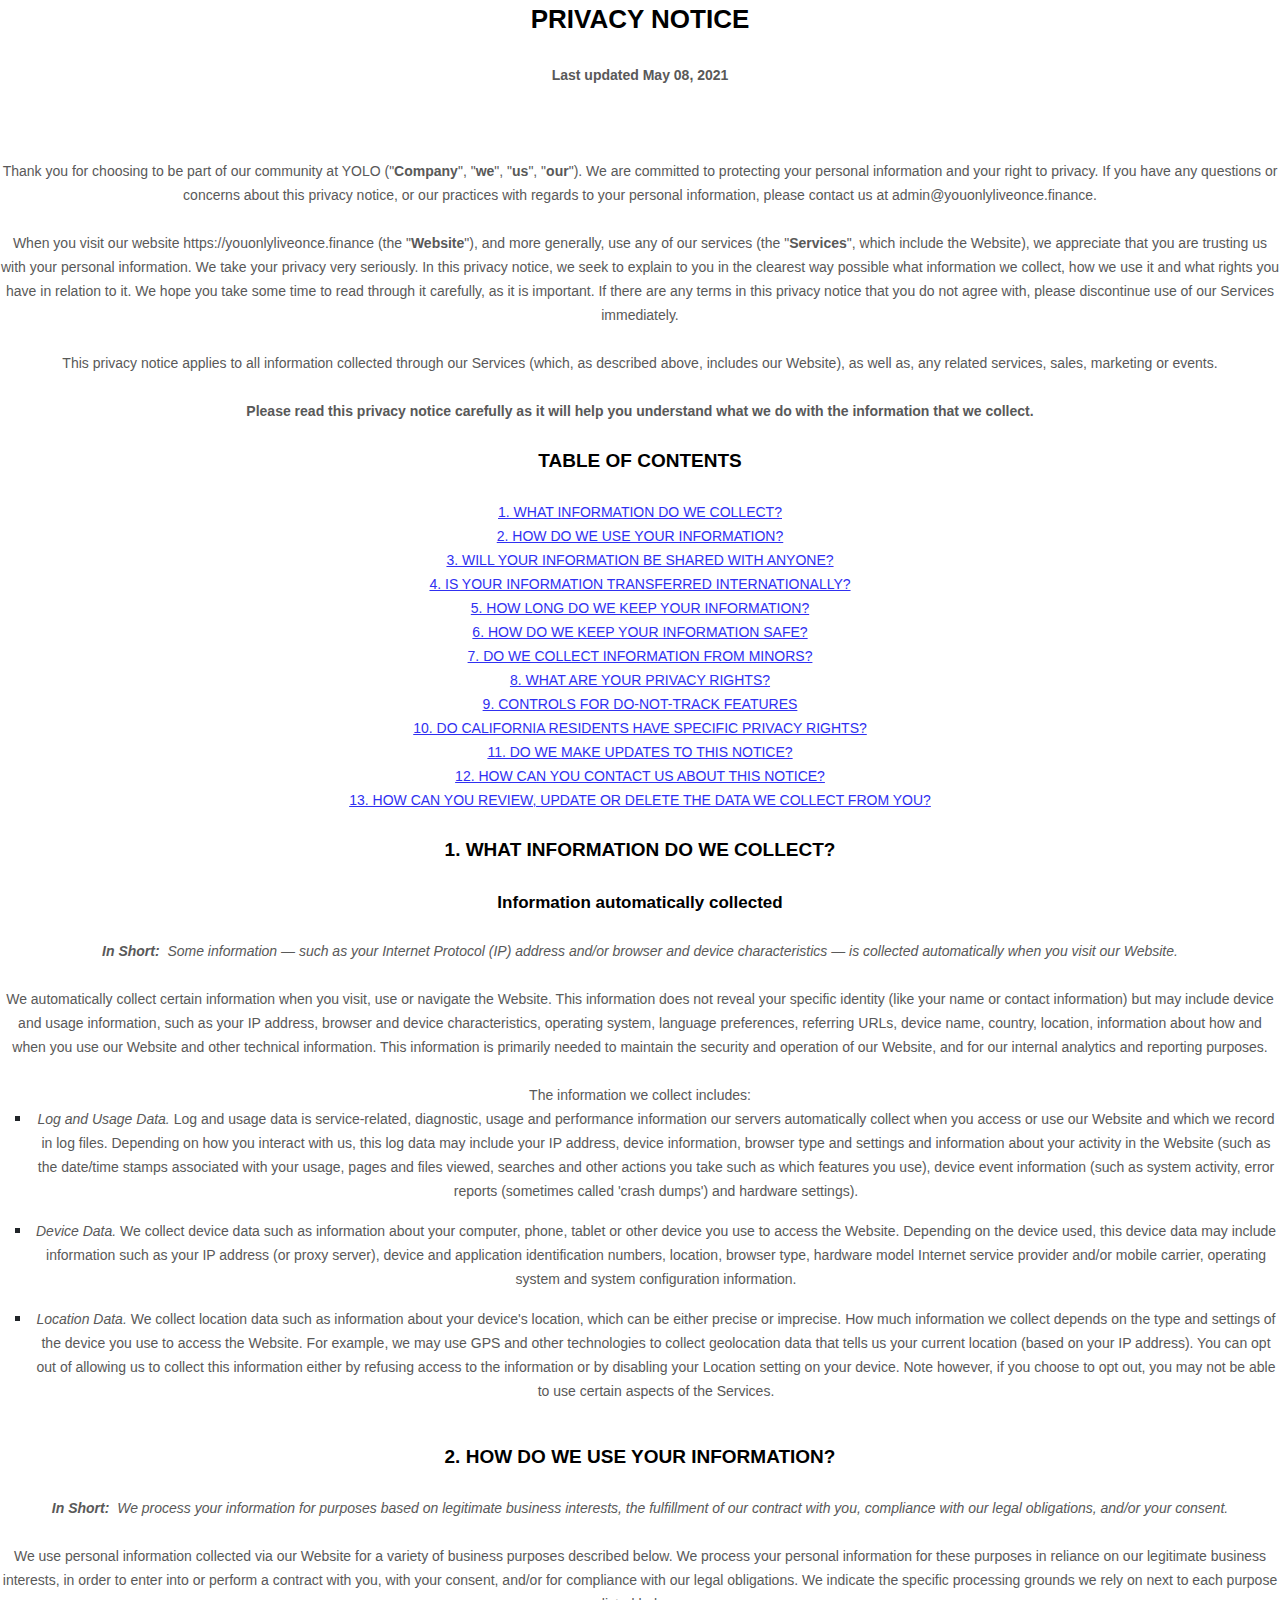
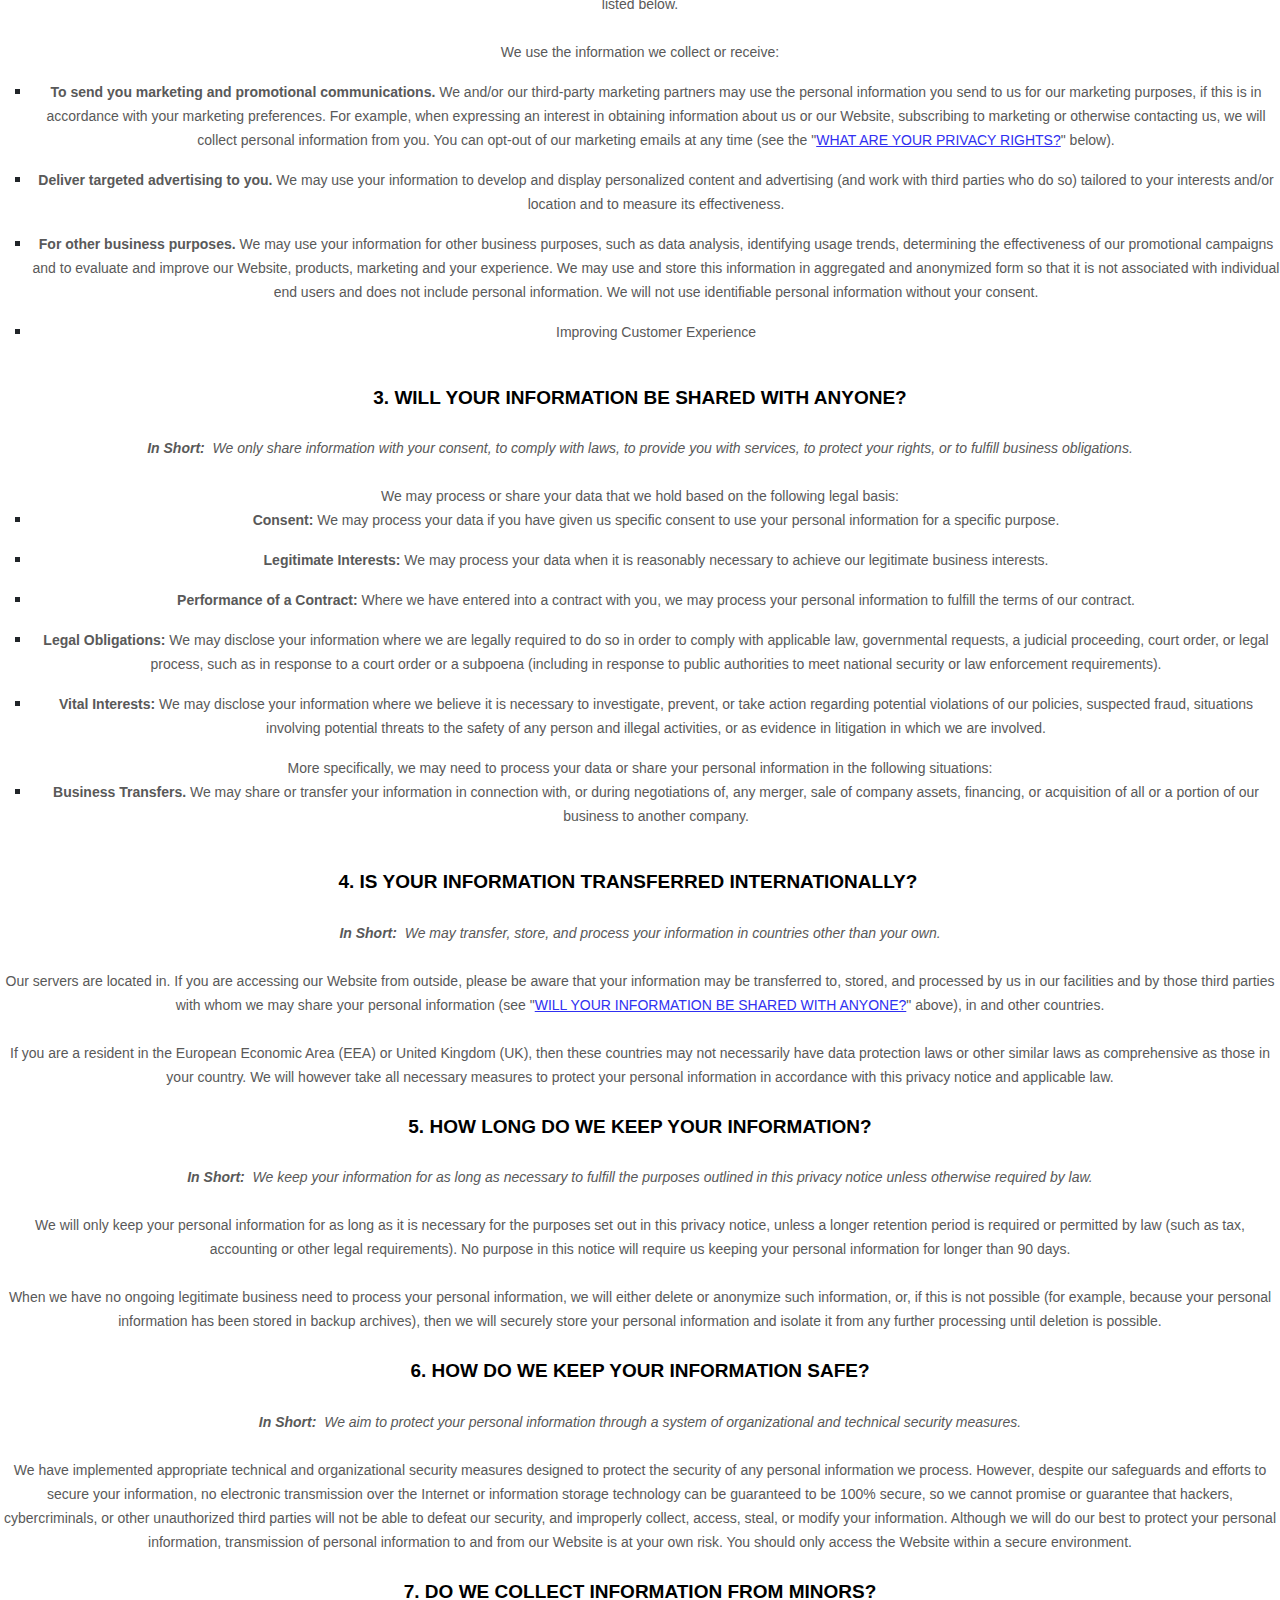
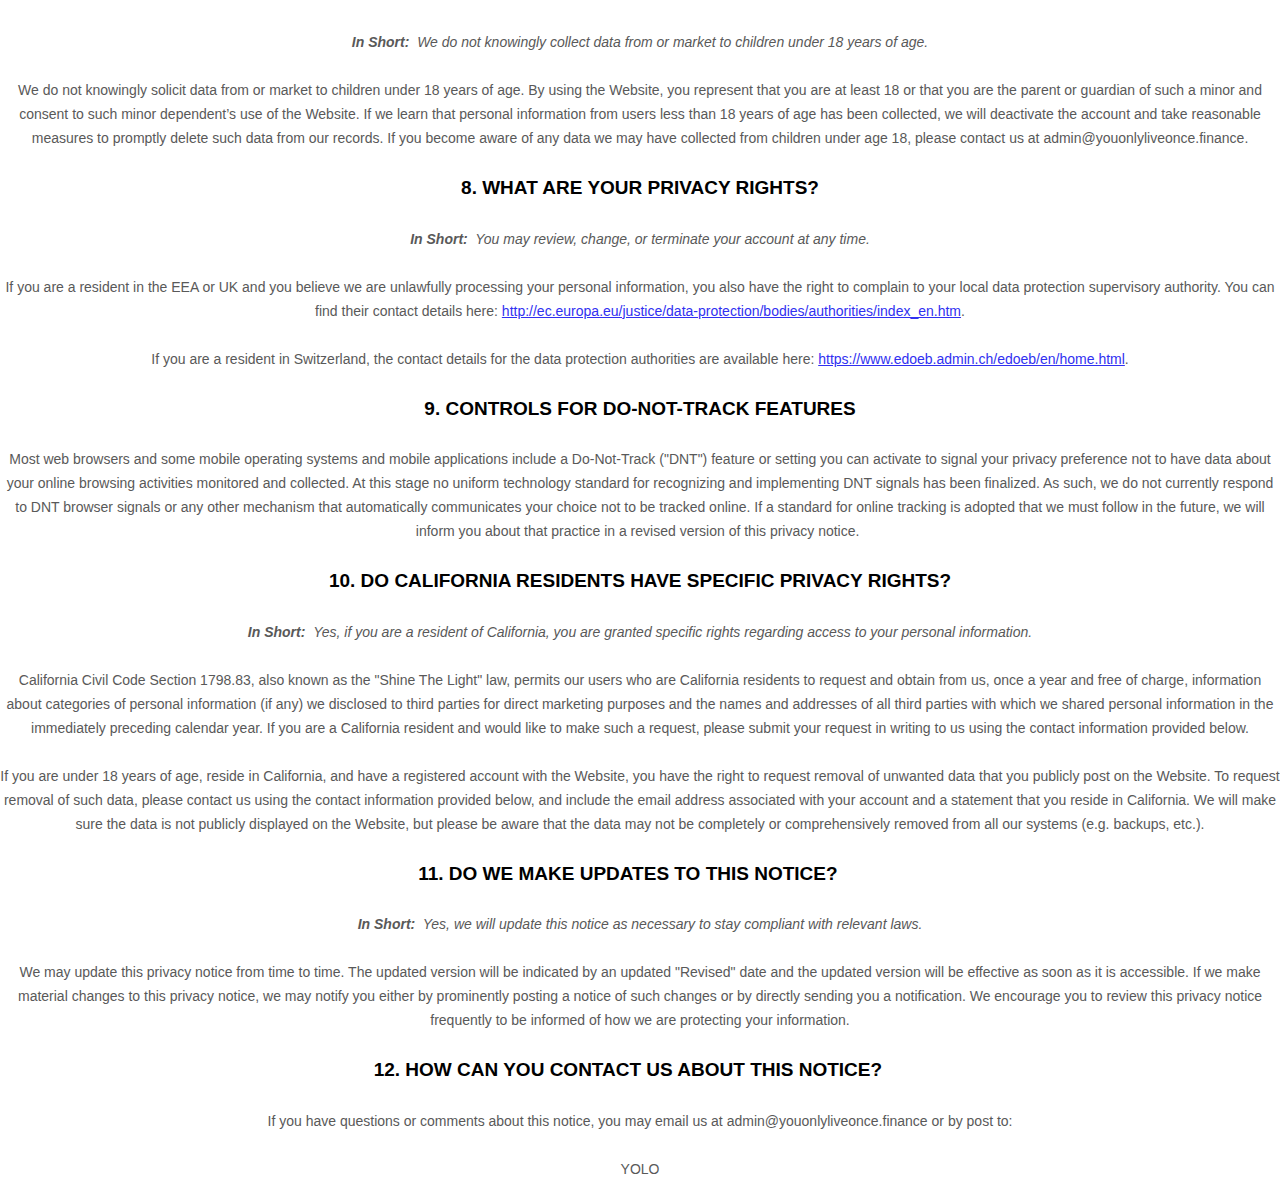
<file: YOLO_V2/privacy.html>
<!DOCTYPE html><html lang="en"><head><meta charset="utf-8"><meta name="viewport" content="width=device-width, initial-scale=1.0, shrink-to-fit=no"><title>You Only Live Once - YOLO Finance</title><meta name="binance:meta" content="&quot;I hereby confirm that the details submitted are valid and complete and I represent this project.&quot; - BSC Requirement for ricktoshi@protonmail.com"><meta name="twitter:description" content="Rug-pull checking community, very nice people and diamond hands on the Binance Smart Chain. Feel free to join us today!"><meta name="twitter:image" content="https://youonlyliveonce.finance/assets/img/yolo-logo.png"><meta name="description" content="Rug-checking, auditing and a community based groupchat for the Binance Smart Chain. Tokenized through the YOLO token, the website can officially be found here."><meta name="twitter:title" content="YOLO Website"><link rel="icon" type="image/png" sizes="256x256" href="assets/img/yolo-logo.png"><link rel="icon" type="image/png" sizes="256x256" href="assets/img/yolo-logo.png"><link rel="icon" type="image/png" sizes="256x256" href="assets/img/yolo-logo.png"><link rel="icon" type="image/png" sizes="256x256" href="assets/img/yolo-logo.png"><link rel="icon" type="image/png" sizes="256x256" href="assets/img/yolo-logo.png"><link rel="stylesheet" href="https://cdnjs.cloudflare.com/ajax/libs/twitter-bootstrap/5.0.0-beta3/css/bootstrap.min.css"><link rel="stylesheet" href="assets/css/styles.min.css"><link rel="stylesheet" href="https://cdnjs.cloudflare.com/ajax/libs/animate.css/3.5.2/animate.min.css"><!-- Global site tag (gtag.js) - Google Analytics -->
<script async src="https://www.googletagmanager.com/gtag/js?id=G-F0K8BSC1KL"></script>
<script>
  window.dataLayer = window.dataLayer || [];
  function gtag(){dataLayer.push(arguments);}
  gtag('js', new Date());

  gtag('config', 'G-F0K8BSC1KL');
</script>
</head><body><div style="display: flex;justify-content: center;text-align: center;"><style>
  [data-custom-class='body'], [data-custom-class='body'] * {
          background: transparent !important;
        }
[data-custom-class='title'], [data-custom-class='title'] * {
          font-family: Arial !important;
font-size: 26px !important;
color: #000000 !important;
        }
[data-custom-class='subtitle'], [data-custom-class='subtitle'] * {
          font-family: Arial !important;
color: #595959 !important;
font-size: 14px !important;
        }
[data-custom-class='heading_1'], [data-custom-class='heading_1'] * {
          font-family: Arial !important;
font-size: 19px !important;
color: #000000 !important;
        }
[data-custom-class='heading_2'], [data-custom-class='heading_2'] * {
          font-family: Arial !important;
font-size: 17px !important;
color: #000000 !important;
        }
[data-custom-class='body_text'], [data-custom-class='body_text'] * {
          color: #595959 !important;
font-size: 14px !important;
font-family: Arial !important;
        }
[data-custom-class='link'], [data-custom-class='link'] * {
          color: #3030F1 !important;
font-size: 14px !important;
font-family: Arial !important;
word-break: break-word !important;
        }
</style>

      <div data-custom-class="body">
      <div><strong><span style="font-size: 26px;"><span data-custom-class="title">PRIVACY NOTICE</span></span></strong></div><div><br></div><div><span style="color: rgb(127, 127, 127);"><strong><span style="font-size: 15px;"><span data-custom-class="subtitle">Last updated <bdt class="question">May 08, 2021</bdt></span></span></strong></span></div><div><br></div><div><br></div><div><br></div><div style="line-height: 1.5;"><span style="color: rgb(127, 127, 127);"><span style="color: rgb(89, 89, 89); font-size: 15px;"><span data-custom-class="body_text">Thank you for choosing to be part of our community at <bdt class="question">YOLO</bdt><span style="color: rgb(89, 89, 89);"><span data-custom-class="body_text"><bdt class="block-component"></bdt></span></span> ("<span style="color: rgb(89, 89, 89);"><span data-custom-class="body_text"><bdt class="block-component"></bdt></span></span><strong>Company</strong></span><span style="color: rgb(127, 127, 127);"><span style="color: rgb(89, 89, 89);"><span data-custom-class="body_text"><span style="color: rgb(89, 89, 89);"><span data-custom-class="body_text"><bdt class="statement-end-if-in-editor"><span data-custom-class="body_text"></span></bdt></span></span></span></span></span><span data-custom-class="body_text">", "<strong>we</strong>", "<strong>us</strong>", "<strong>our</strong>"). We are committed to protecting your personal information and your right to privacy. If you have any questions or concerns about this privacy notice, or our practices with regards to your personal information, please contact us at <bdt class="question">admin@youonlyliveonce.finance</bdt>.</span></span></span></div><div style="line-height: 1.5;"><span style="font-size: 15px;"><br></span></div><div style="line-height: 1.5;"><span style="font-size: 15px;"><span style="color: rgb(127, 127, 127);"><span data-custom-class="body_text">When you <span style="color: rgb(89, 89, 89);"><span data-custom-class="body_text"><bdt class="block-component"></bdt></span></span>visit our website <bdt class="question">https://youonlyliveonce.finance</bdt> (the "<strong>Website</strong>"), <span style="color: rgb(89, 89, 89);"><span data-custom-class="body_text"><bdt class="statement-end-if-in-editor"></bdt><bdt class="block-component"></bdt><bdt class="block-component"></bdt></span></span> and more generally, use any of our services (the "<strong>Services</strong>", which include the </span><span style="color: rgb(89, 89, 89);"><span data-custom-class="body_text"><span style="color: rgb(89, 89, 89);"><span data-custom-class="body_text"><bdt class="block-component"><span data-custom-class="body_text"></span></bdt>Website<span style="color: rgb(89, 89, 89);"><span data-custom-class="body_text"><bdt class="statement-end-if-in-editor"></bdt></span></span><bdt class="block-component"></bdt></span></span></span><span data-custom-class="body_text"><span style="color: rgb(89, 89, 89);"><span data-custom-class="body_text"><bdt class="block-component"></span></bdt></span></span></span></span><span data-custom-class="body_text">), we appreciate that you are trusting us with your personal information. We take your privacy very seriously. In this privacy notice, we seek to explain to you in the clearest way possible what information we collect, how we use it and what rights you have in relation to it. We hope you take some time to read through it carefully, as it is important. If there are any terms in this privacy notice that you do not agree with, please discontinue use of our Services immediately.</span></span></span></div><div style="line-height: 1.5;"><span style="font-size: 15px;"><br></span></div><div style="line-height: 1.5;"><span style="font-size: 15px;"><span style="color: rgb(127, 127, 127);"><span style="color: rgb(89, 89, 89);"><span data-custom-class="body_text">This privacy notice applies to all information collected through our Services (which, as described above, includes our </span><span style="color: rgb(89, 89, 89);"><span data-custom-class="body_text"><bdt class="block-component"><span data-custom-class="body_text"></span></bdt>Website<span style="color: rgb(89, 89, 89);"><span data-custom-class="body_text"><bdt class="statement-end-if-in-editor"></bdt></span></span><bdt class="block-component"><bdt class="block-component"></span></bdt></span></span></span></span><span data-custom-class="body_text">), as well as, any related services, sales, marketing or events.</span></span></span></span></div><div style="line-height: 1.5;"><span style="font-size: 15px;"><br></span></div><div style="line-height: 1.5;"><span style="font-size: 15px;"><span style="color: rgb(127, 127, 127);"><span style="color: rgb(89, 89, 89);"><span data-custom-class="body_text"><strong>Please read this privacy notice carefully as it will help you understand what we do with the information that we collect.</strong></span></span></span></span></div><div style="line-height: 1.5;"><span style="font-size: 15px;"><br></span></div><div style="line-height: 1.5;"><span style="font-size: 15px;"><span style="color: rgb(127, 127, 127);"><span style="color: rgb(0, 0, 0);"><strong><span data-custom-class="heading_1">TABLE OF CONTENTS</span></strong></span></span></span></div><div style="line-height: 1.5;"><span style="font-size: 15px;"><br></span></div><div style="line-height: 1.5;"><span style="font-size: 15px;"><a data-custom-class="link" href="#infocollect"><span style="color: rgb(89, 89, 89);">1. WHAT INFORMATION DO WE COLLECT?</span></a><span style="color: rgb(127, 127, 127);"><span style="color: rgb(89, 89, 89);"><span data-custom-class="body_text"><span style="color: rgb(89, 89, 89);"><bdt class="block-component"></bdt></span></span></span></span></span></div><div style="line-height: 1.5;"><span style="font-size: 15px;"><a data-custom-class="link" href="#infouse"><span style="color: rgb(89, 89, 89);">2. HOW DO WE USE YOUR INFORMATION?</span></a><span style="color: rgb(127, 127, 127);"><span style="color: rgb(89, 89, 89);"><span data-custom-class="body_text"><span style="color: rgb(89, 89, 89);"><span style="color: rgb(89, 89, 89);"><bdt class="statement-end-if-in-editor"></bdt></span></span></span></span></span></span></div><div style="line-height: 1.5;"><span style="font-size: 15px;"><span style="color: rgb(89, 89, 89);"><a data-custom-class="link" href="#infoshare">3. WILL YOUR INFORMATION BE SHARED WITH ANYONE?</a></span><span style="color: rgb(127, 127, 127);"><span style="color: rgb(89, 89, 89);"><span data-custom-class="body_text"><span style="color: rgb(89, 89, 89);"><bdt class="block-component"></bdt></span><bdt class="block-component"></bdt></span></span></span></span></span><span style="font-size: 15px;"><span style="color: rgb(127, 127, 127);"><span style="color: rgb(89, 89, 89);"><span data-custom-class="body_text"><span style="color: rgb(89, 89, 89);"><span style="color: rgb(89, 89, 89);"><span style="color: rgb(89, 89, 89);"><bdt class="block-component"></bdt></span></span><bdt class="block-component"></bdt></span></span></span></span></span></div><div style="line-height: 1.5;"><span style="font-size: 15px;"><a data-custom-class="link" href="#intltransfers"><span style="color: rgb(89, 89, 89);">4. IS YOUR INFORMATION TRANSFERRED INTERNATIONALLY?</span></a><span style="color: rgb(127, 127, 127);"><span style="color: rgb(89, 89, 89);"><span data-custom-class="body_text"><span style="color: rgb(89, 89, 89);"><bdt class="statement-end-if-in-editor"></bdt><bdt class="block-component"></bdt></span></span></span></span></span></div><div style="line-height: 1.5;"><span style="font-size: 15px;"><a data-custom-class="link" href="#inforetain"><span style="color: rgb(89, 89, 89);">5. HOW LONG DO WE KEEP YOUR INFORMATION?</span></a><span style="color: rgb(127, 127, 127);"><span style="color: rgb(89, 89, 89);"><span data-custom-class="body_text"><span style="color: rgb(89, 89, 89);"><span style="color: rgb(89, 89, 89);"><bdt class="block-component"></bdt></span></span></span></span></span></span></div><div style="line-height: 1.5;"><span style="font-size: 15px;"><a data-custom-class="link" href="#infosafe"><span style="color: rgb(89, 89, 89);">6. HOW DO WE KEEP YOUR INFORMATION SAFE?</span></a><span style="color: rgb(127, 127, 127);"><span style="color: rgb(89, 89, 89);"><span data-custom-class="body_text"><span style="color: rgb(89, 89, 89);"><bdt class="statement-end-if-in-editor"></bdt><bdt class="block-component"></bdt></span></span></span></span></span></div><div style="line-height: 1.5;"><span style="font-size: 15px;"><a data-custom-class="link" href="#infominors"><span style="color: rgb(89, 89, 89);">7. DO WE COLLECT INFORMATION FROM MINORS?</span></a><span style="color: rgb(127, 127, 127);"><span style="color: rgb(89, 89, 89);"><span data-custom-class="body_text"><span style="color: rgb(89, 89, 89);"><bdt class="statement-end-if-in-editor"></bdt></span></span></span></span></span></div><div style="line-height: 1.5;"><span style="font-size: 15px;"><span style="color: rgb(89, 89, 89);"><a data-custom-class="link" href="#privacyrights">8. WHAT ARE YOUR PRIVACY RIGHTS?</a></span></span></div><div style="line-height: 1.5;"><span style="font-size: 15px;"><a data-custom-class="link" href="#DNT"><span style="color: rgb(89, 89, 89);">9. CONTROLS FOR DO-NOT-TRACK FEATURES</span></a></span></div><div style="line-height: 1.5;"><span style="font-size: 15px;"><a data-custom-class="link" href="#caresidents"><span style="color: rgb(89, 89, 89);">10. DO CALIFORNIA RESIDENTS HAVE SPECIFIC PRIVACY RIGHTS?</span></a></span></div><div style="line-height: 1.5;"><span style="font-size: 15px;"><a data-custom-class="link" href="#policyupdates"><span style="color: rgb(89, 89, 89);">11. DO WE MAKE UPDATES TO THIS NOTICE?</span></a></span></div><div style="line-height: 1.5;"><a data-custom-class="link" href="#contact"><span style="color: rgb(89, 89, 89); font-size: 15px;">12. HOW CAN YOU CONTACT US ABOUT THIS NOTICE?</span></a></div><div style="line-height: 1.5;"><a data-custom-class="link" href="#request"><span style="color: rgb(89, 89, 89);">13. HOW CAN YOU REVIEW, UPDATE OR DELETE THE DATA WE COLLECT FROM YOU?</span></a></div><div style="line-height: 1.5;"><br></div><div id="infocollect" style="line-height: 1.5;"><span style="color: rgb(127, 127, 127);"><span style="color: rgb(89, 89, 89); font-size: 15px;"><span style="font-size: 15px; color: rgb(89, 89, 89);"><span style="font-size: 15px; color: rgb(89, 89, 89);"><span id="control" style="color: rgb(0, 0, 0);"><strong><span data-custom-class="heading_1">1. WHAT INFORMATION DO WE COLLECT?</span></strong><span data-custom-class="heading_1"><bdt class="block-component"><span data-custom-class="body_text"></bdt></bdt></span><bdt class="block-component"></bdt></span></span></span></div><div style="line-height: 1.5;"><span data-custom-class="heading_2" style="color: rgb(0, 0, 0);"><span style="font-size: 15px;"><strong><u><br></u></strong><strong>Information automatically collected</strong></span></span></div><div><div><br></div><div style="line-height: 1.5;"><span style="color: rgb(127, 127, 127);"><span style="color: rgb(89, 89, 89); font-size: 15px;"><span data-custom-class="body_text"><span style="font-size: 15px; color: rgb(89, 89, 89);"><span style="font-size: 15px; color: rgb(89, 89, 89);"><span data-custom-class="body_text"><strong><em>In Short: </em></strong></span></span></span></span><span data-custom-class="body_text"><span style="font-size: 15px; color: rgb(89, 89, 89);"><span style="font-size: 15px; color: rgb(89, 89, 89);"><span data-custom-class="body_text"><strong><em> </em></strong><em>Some information — such as your Internet Protocol (IP) address and/or browser and device characteristics — is collected automatically when you visit our <span data-custom-class="body_text"><em><span data-custom-class="body_text"><span style="font-size: 15px;"><span data-custom-class="body_text"><bdt class="block-component"></bdt>Website<bdt class="statement-end-if-in-editor"></bdt><bdt class="block-component"></bdt><bdt class="block-component"></bdt></span></span></span></em></span>.</em></span></span></span></span></span></span></div></div><div style="line-height: 1.5;"><br></div><div style="line-height: 1.5;"><span style="font-size: 15px; color: rgb(89, 89, 89);"><span style="font-size: 15px; color: rgb(89, 89, 89);"><span data-custom-class="body_text">We automatically collect certain information when you visit, use or navigate the <span style="font-size: 15px;"><span data-custom-class="body_text"><bdt class="block-component"></bdt>Website<bdt class="statement-end-if-in-editor"></bdt><bdt class="block-component"></bdt><bdt class="block-component"></bdt></span></span>. This information does not reveal your specific identity (like your name or contact information) but may include device and usage information, such as your IP address, browser and device characteristics, operating system, language preferences, referring URLs, device name, country, location, information about how and when you use our <span style="font-size: 15px;"><span data-custom-class="body_text"><bdt class="block-component"></bdt>Website<bdt class="statement-end-if-in-editor"></bdt><bdt class="block-component"></bdt><bdt class="block-component"></bdt></span></span> and other technical information. This information is primarily needed to maintain the security and operation of our <span style="font-size: 15px;"><span data-custom-class="body_text"><bdt class="block-component"></bdt>Website<bdt class="statement-end-if-in-editor"></bdt><bdt class="block-component"></bdt><bdt class="block-component"></bdt></span></span>, and for our internal analytics and reporting purposes.<bdt class="block-component"></span></bdt><bdt class="block-component"></bdt></span></span></span></div><div style="line-height: 1.5;"><br></div><div style="line-height: 1.5;"><span style="font-size: 15px; color: rgb(89, 89, 89);"><span style="font-size: 15px; color: rgb(89, 89, 89);"><span data-custom-class="body_text">The information we collect includes:<bdt class="block-component"></bdt></span></span></span></div><ul><li style="line-height: 1.5;"><span style="font-size: 15px; color: rgb(89, 89, 89);"><span style="font-size: 15px; color: rgb(89, 89, 89);"><span data-custom-class="body_text"><em>Log and Usage Data.</em> Log and usage data is service-related, diagnostic, usage and performance information our servers automatically collect when you access or use our <span style="font-size: 15px;"><span style="color: rgb(89, 89, 89);"><span data-custom-class="body_text"><span style="font-size: 15px;"><span data-custom-class="body_text"><bdt class="block-component"></bdt>Website<bdt class="statement-end-if-in-editor"></bdt><bdt class="block-component"></bdt><bdt class="block-component"></bdt></span></span></span></span></span> and which we record in log files. Depending on how you interact with us, this log data may include your IP address, device information, browser type and settings and information about your activity in the <span style="font-size: 15px;"><span style="color: rgb(89, 89, 89);"><span data-custom-class="body_text"><span style="font-size: 15px;"><span data-custom-class="body_text"><bdt class="block-component"></bdt>Website<bdt class="statement-end-if-in-editor"></bdt><bdt class="block-component"></bdt><bdt class="block-component"></bdt></span></span></span></span> </span>(such as the date/time stamps associated with your usage, pages and files viewed, searches and other actions you take such as which features you use), device event information (such as system activity, error reports (sometimes called 'crash dumps') and hardware settings).<span style="font-size: 15px;"><span style="color: rgb(89, 89, 89);"><span data-custom-class="body_text"><span style="font-size: 15px;"><span style="color: rgb(89, 89, 89);"><bdt class="statement-end-if-in-editor"></bdt></span></span></span></span></span></span></span></span></li></ul><div><bdt class="block-component"><span style="font-size: 15px;"></span></bdt></div><ul><li style="line-height: 1.5;"><span style="font-size: 15px; color: rgb(89, 89, 89);"><span style="font-size: 15px; color: rgb(89, 89, 89);"><span data-custom-class="body_text"><em>Device Data.</em> We collect device data such as information about your computer, phone, tablet or other device you use to access the <span style="font-size: 15px;"><span data-custom-class="body_text"><bdt class="block-component"></bdt>Website<bdt class="statement-end-if-in-editor"></bdt><bdt class="block-component"></bdt><bdt class="block-component"></bdt></span></span>. Depending on the device used, this device data may include information such as your IP address (or proxy server), device and application identification numbers, location, browser type, hardware model Internet service provider and/or mobile carrier, operating system and system configuration information.<span style="font-size: 15px;"><span style="color: rgb(89, 89, 89);"><span data-custom-class="body_text"><span style="font-size: 15px;"><span style="color: rgb(89, 89, 89);"><bdt class="statement-end-if-in-editor"></bdt></span></span></span></span></span></span></span></span></li></ul><div><bdt class="block-component"><span style="font-size: 15px;"></span></bdt></div><ul><li style="line-height: 1.5;"><span style="font-size: 15px; color: rgb(89, 89, 89);"><span style="font-size: 15px; color: rgb(89, 89, 89);"><span data-custom-class="body_text"><em>Location Data.</em> We collect location data such as information about your device's location, which can be either precise or imprecise. How much information we collect depends on the type and settings of the device you use to access the <span style="font-size: 15px;"><span style="color: rgb(89, 89, 89);"><span data-custom-class="body_text"><span style="font-size: 15px;"><span data-custom-class="body_text"><bdt class="block-component"></bdt>Website<bdt class="statement-end-if-in-editor"></bdt><bdt class="block-component"></bdt><bdt class="block-component"></bdt></span></span></span></span></span>. For example, we may use GPS and other technologies to collect geolocation data that tells us your current location (based on your IP address). You can opt out of allowing us to collect this information either by refusing access to the information or by disabling your Location setting on your device. Note however, if you choose to opt out, you may not be able to use certain aspects of the Services.<span style="font-size: 15px;"><span style="color: rgb(89, 89, 89);"><span data-custom-class="body_text"><span style="font-size: 15px;"><span style="color: rgb(89, 89, 89);"><bdt class="statement-end-if-in-editor"></bdt></span></span></span></span></span></span></span></span></li></ul><div><bdt class="block-component"><span style="font-size: 15px;"></bdt></bdt><bdt class="statement-end-if-in-editor"></bdt><span data-custom-class="body_text"><span style="font-size: 15px;"><bdt class="statement-end-if-in-editor"><bdt class="statement-end-if-in-editor"><span style="font-size: 15px;"><span data-custom-class="body_text"><span style="font-size: 15px;"><span data-custom-class="body_text"><bdt class="statement-end-if-in-editor"><bdt class="statement-end-if-in-editor"><bdt class="block-component"></bdt></bdt></span></span></span></span><span style="color: rgb(89, 89, 89); font-size: 15px;"><span data-custom-class="body_text"><span style="color: rgb(89, 89, 89); font-size: 15px;"><span data-custom-class="body_text"><bdt class="statement-end-if-in-editor"><bdt class="block-component"></bdt></bdt></span></span></span></span></bdt></span></span><bdt class="block-component"></bdt></span></span></span></span></span></span></div><div style="line-height: 1.5;"><br></div><div id="infouse" style="line-height: 1.5;"><span style="color: rgb(127, 127, 127);"><span style="color: rgb(89, 89, 89); font-size: 15px;"><span style="font-size: 15px; color: rgb(89, 89, 89);"><span style="font-size: 15px; color: rgb(89, 89, 89);"><span id="control" style="color: rgb(0, 0, 0);"><strong><span data-custom-class="heading_1">2. HOW DO WE USE YOUR INFORMATION?</span></strong></span></span></span></span></span></div><div><div style="line-height: 1.5;"><br></div><div style="line-height: 1.5;"><span style="color: rgb(127, 127, 127);"><span style="color: rgb(89, 89, 89); font-size: 15px;"><span data-custom-class="body_text"><span style="font-size: 15px; color: rgb(89, 89, 89);"><span style="font-size: 15px; color: rgb(89, 89, 89);"><span data-custom-class="body_text"><strong><em>In Short:  </em></strong><em>We process your information for purposes based on legitimate business interests, the fulfillment of our contract with you, compliance with our legal obligations, and/or your consent.</em></span></span></span></span></span></span></div></div><div style="line-height: 1.5;"><br></div><div style="line-height: 1.5;"><span style="font-size: 15px; color: rgb(89, 89, 89);"><span style="font-size: 15px; color: rgb(89, 89, 89);"><span data-custom-class="body_text">We use personal information collected via our <span style="font-size: 15px;"><span data-custom-class="body_text"><bdt class="block-component"></bdt>Website<bdt class="statement-end-if-in-editor"></bdt><bdt class="block-component"></bdt><bdt class="block-component"></bdt></span></span> for a variety of business purposes described below. We process your personal information for these purposes in reliance on our legitimate business interests, in order to enter into or perform a contract with you, with your consent, and/or for compliance with our legal obligations. We indicate the specific processing grounds we rely on next to each purpose listed below.<bdt class="block-component"></bdt></span></span></span></div><div style="line-height: 1.5;"><br></div><div style="line-height: 1.5;"><span style="font-size: 15px; color: rgb(89, 89, 89);"><span style="font-size: 15px; color: rgb(89, 89, 89);"><span data-custom-class="body_text">We use the information we collect or receive:<bdt class="block-component"></bdt></span></span></span></span></span></span></span></span></span></span></span></span></bdt></span></span></span></span></span></span></span></span></span></span></span></span></li></ul><div><span style="font-size: 15px; color: rgb(89, 89, 89);"><span style="font-size: 15px; color: rgb(89, 89, 89);"><span data-custom-class="body_text"><bdt class="block-component"></bdt></span></span></span></span></span></span></span></span></span></span></span></span></span></span></span></li></ul><div><span style="font-size: 15px; color: rgb(89, 89, 89);"><span style="font-size: 15px; color: rgb(89, 89, 89);"><span data-custom-class="body_text"><bdt class="block-component"></bdt></span></span></span></span></span></span></span></span></span></span></span></span></span></span></span></span></span></span></span></span></span></li></ul><div><span style="font-size: 15px; color: rgb(89, 89, 89);"><span style="font-size: 15px; color: rgb(89, 89, 89);"><span data-custom-class="body_text"><bdt class="block-component"></bdt></span></span></span></span></span></span></span></span></span></span></span></span></li></ul><div><span style="font-size: 15px; color: rgb(89, 89, 89);"><span style="font-size: 15px; color: rgb(89, 89, 89);"><span data-custom-class="body_text"><bdt class="block-component"></bdt></span></span></span></li></ul><div><bdt class="block-component"></bdt></span></span></span></span></span></span></li></ul><div><bdt class="block-component"></bdt></span></span></span></span></span></span></span></span></span></li></ul><div><bdt class="block-component"></bdt></span></span></span></span></span></span></span></span></span></strong></span></span></span></li></ul><div><bdt class="block-component"></bdt></span></span></span></span></span></span></span></span></span></span></span></li></ul><p style="font-size: 15px;"><bdt class="block-component"></bdt></span></span></span></span></span></span></span></span></span></span></span></li></ul><p style="font-size: 15px;"><bdt class="block-component"></bdt></span></span></span></span></span></span></span></span></span></span></span></li></ul><p style="font-size: 15px;"><bdt class="block-component"></bdt></span></span></span></span></span></span></span></span></span></span></span></li></ul><p style="font-size: 15px;"><bdt class="block-component"></bdt></span></span></span></span></span></span></span></span></span></span></span></li></ul><div><bdt class="block-component"><span style="font-size: 15px;"></span></bdt></div><ul><li style="line-height: 1.5;"><span style="font-size: 15px; color: rgb(89, 89, 89);"><span style="font-size: 15px; color: rgb(89, 89, 89);"><span data-custom-class="body_text"><strong>To send you marketing and promotional communications.</strong> We and/or our third-party marketing partners may use the personal information you send to us for our marketing purposes, if this is in accordance with your marketing preferences. For example, when expressing an interest in obtaining information about us or our <span style="font-size: 15px;"><span style="color: rgb(89, 89, 89);"><span data-custom-class="body_text"><span style="font-size: 15px;"><span style="color: rgb(89, 89, 89);"><span data-custom-class="body_text"><bdt class="block-component"></bdt>Website<bdt class="statement-end-if-in-editor"></bdt><bdt class="block-component"></bdt><bdt class="block-component"></bdt></span></span></span></span></span></span>, subscribing to marketing or otherwise contacting us, we will collect personal information from you. You can opt-out of our marketing emails at any time (see the "<a data-custom-class="link" href="#privacyrights"><span style="font-size: 15px;"><span style="color: rgb(89, 89, 89);">WHAT ARE YOUR PRIVACY RIGHTS?</span></span></a>" below).<span style="font-size: 15px; color: rgb(89, 89, 89);"><span style="font-size: 15px; color: rgb(89, 89, 89);"><span data-custom-class="body_text"><span style="font-size: 15px;"><span style="color: rgb(89, 89, 89);"><span data-custom-class="body_text"><span style="font-size: 15px;"><span style="color: rgb(89, 89, 89);"><span data-custom-class="body_text"><bdt class="statement-end-if-in-editor"></bdt></span></span></span></span></span></span></span></span></span></span></span></span></li></ul><div><bdt class="block-component"><span style="font-size: 15px;"></span></bdt></div><ul><li style="line-height: 1.5;"><span style="font-size: 15px; color: rgb(89, 89, 89);"><span style="font-size: 15px; color: rgb(89, 89, 89);"><span data-custom-class="body_text"><strong>Deliver targeted advertising to you.</strong></span><span data-custom-class="body_text"> We may use your information to develop and display personalized content and advertising (and work with third parties who do so) tailored to your interests and/or location and to measure its effectiveness.<span style="color: rgb(89, 89, 89);"><span data-custom-class="body_text"><bdt class="block-component"></bdt></span></span><bdt class="statement-end-if-in-editor"></bdt></span></span></span></li></ul><div><bdt class="block-component"><span style="font-size: 15px;"></span></bdt></div><ul><li style="line-height: 1.5;"><span style="font-size: 15px; color: rgb(89, 89, 89);"><span style="font-size: 15px; color: rgb(89, 89, 89);"><span data-custom-class="body_text"><strong>For other business purposes.</strong></span><span data-custom-class="body_text"> We may use your information for other business purposes, such as data analysis, identifying usage trends, determining the effectiveness of our promotional campaigns and to evaluate and improve our <span style="color: rgb(89, 89, 89);"><span data-custom-class="body_text"><span style="color: rgb(89, 89, 89);"><span data-custom-class="body_text"><bdt class="block-component"></bdt>Website<bdt class="statement-end-if-in-editor"></bdt><bdt class="block-component"></bdt><bdt class="block-component"></bdt></span></span></span></span>, products, marketing and your experience. We may use and store this information in aggregated and anonymized form so that it is not associated with individual end users and does not include personal information. We will not use identifiable personal information without your consent.<bdt class="statement-end-if-in-editor"></bdt></span></span></span></li></ul><div><span style="font-size: 15px;"><bdt class="block-component"></bdt><bdt class="forloop-component"></bdt></span></div><ul><li style="line-height: 1.5;"><span style="font-size: 15px;"><bdt class="question"><span data-custom-class="body_text">Improving Customer Experience</span></bdt></span></li></ul><div><span style="font-size: 15px;"><bdt class="question"><span data-custom-class="body_text"><span style="font-size: 15px;"><bdt class="forloop-component"></bdt></span></span></bdt><bdt class="statement-end-if-in-editor"></bdt></span><bdt class="statement-end-if-in-editor"><span style="font-size: 15px;"></span></bdt></div><div style="line-height: 1.5;"><br></div><div id="infoshare" style="line-height: 1.5;"><span style="color: rgb(127, 127, 127);"><span style="color: rgb(89, 89, 89); font-size: 15px;"><span style="font-size: 15px; color: rgb(89, 89, 89);"><span style="font-size: 15px; color: rgb(89, 89, 89);"><span id="control" style="color: rgb(0, 0, 0);"><strong><span data-custom-class="heading_1">3. WILL YOUR INFORMATION BE SHARED WITH ANYONE?</span></strong></span></span></span></span></span></div><div style="line-height: 1.5;"><br></div><div style="line-height: 1.5;"><span style="font-size: 15px; color: rgb(89, 89, 89);"><span style="font-size: 15px; color: rgb(89, 89, 89);"><span data-custom-class="body_text"><strong><em>In Short:</em></strong><em>  We only share information with your consent, to comply with laws, to provide you with services, to protect your rights, or to fulfill business obligations.</em></span></span></span></div><div style="line-height: 1.5;"><br></div><div style="line-height: 1.5;"><span style="font-size: 15px; color: rgb(89, 89, 89);"><span style="font-size: 15px; color: rgb(89, 89, 89);"><span data-custom-class="body_text">We may process or share your data that we hold based on the following legal basis:<bdt class="block-component"></bdt></span></span></span></div><ul><li style="line-height: 1.5;"><span style="font-size: 15px; color: rgb(89, 89, 89);"><span style="font-size: 15px; color: rgb(89, 89, 89);"><span data-custom-class="body_text"><strong>Consent:</strong> We may process your data if you have given us specific consent to use your personal information for a specific purpose.<span style="font-size: 15px; color: rgb(89, 89, 89);"><span style="font-size: 15px; color: rgb(89, 89, 89);"><span data-custom-class="body_text"><bdt class="statement-end-if-in-editor"></bdt></span></span></span></span></span></span></li></ul><div><span style="font-size: 15px; color: rgb(89, 89, 89);"><span style="font-size: 15px; color: rgb(89, 89, 89);"><span data-custom-class="body_text"><span style="font-size: 15px; color: rgb(89, 89, 89);"><span style="font-size: 15px; color: rgb(89, 89, 89);"><span data-custom-class="body_text"><bdt class="statement-end-if-in-editor"><span style="font-size: 15px; color: rgb(89, 89, 89);"><span style="font-size: 15px; color: rgb(89, 89, 89);"><span data-custom-class="body_text"><bdt class="block-component"></bdt></span></span></span></bdt></span></span></span></span></span></span></div><ul><li style="line-height: 1.5;"><span style="font-size: 15px; color: rgb(89, 89, 89);"><span style="font-size: 15px; color: rgb(89, 89, 89);"><span data-custom-class="body_text"><strong>Legitimate Interests:</strong> We may process your data when it is reasonably necessary to achieve our legitimate business interests.<span style="font-size: 15px; color: rgb(89, 89, 89);"><span style="font-size: 15px; color: rgb(89, 89, 89);"><span data-custom-class="body_text"><span style="font-size: 15px; color: rgb(89, 89, 89);"><span style="font-size: 15px; color: rgb(89, 89, 89);"><span data-custom-class="body_text"><bdt class="statement-end-if-in-editor"></bdt></span></span></span></span></span></span></span></span></span></li></ul><div><span style="font-size: 15px; color: rgb(89, 89, 89);"><span style="font-size: 15px; color: rgb(89, 89, 89);"><span data-custom-class="body_text"><span style="font-size: 15px; color: rgb(89, 89, 89);"><span style="font-size: 15px; color: rgb(89, 89, 89);"><span data-custom-class="body_text"><bdt class="block-component"></bdt></span></span></span></span></span></span></div><ul><li style="line-height: 1.5;"><span style="font-size: 15px; color: rgb(89, 89, 89);"><span style="font-size: 15px; color: rgb(89, 89, 89);"><span data-custom-class="body_text"><strong>Performance of a Contract:</strong> Where we have entered into a contract with you, we may process your personal information to fulfill the terms of our contract.<span style="font-size: 15px; color: rgb(89, 89, 89);"><span style="font-size: 15px; color: rgb(89, 89, 89);"><span data-custom-class="body_text"><span style="font-size: 15px; color: rgb(89, 89, 89);"><span style="font-size: 15px; color: rgb(89, 89, 89);"><span data-custom-class="body_text"><bdt class="statement-end-if-in-editor"></bdt></span></span></span></span></span></span></span></span></span></li></ul><div><span style="font-size: 15px; color: rgb(89, 89, 89);"><span style="font-size: 15px; color: rgb(89, 89, 89);"><span data-custom-class="body_text"><span style="font-size: 15px; color: rgb(89, 89, 89);"><span style="font-size: 15px; color: rgb(89, 89, 89);"><span data-custom-class="body_text"><bdt class="block-component"></bdt></span></span></span></span></span></span></div><ul><li style="line-height: 1.5;"><span style="font-size: 15px; color: rgb(89, 89, 89);"><span style="font-size: 15px; color: rgb(89, 89, 89);"><span data-custom-class="body_text"><strong>Legal Obligations:</strong> We may disclose your information where we are legally required to do so in order to comply with applicable law, governmental requests, a judicial proceeding, court order, or legal process, such as in response to a court order or a subpoena (including in response to public authorities to meet national security or law enforcement requirements).<span style="font-size: 15px; color: rgb(89, 89, 89);"><span style="font-size: 15px; color: rgb(89, 89, 89);"><span data-custom-class="body_text"><span style="font-size: 15px; color: rgb(89, 89, 89);"><span style="font-size: 15px; color: rgb(89, 89, 89);"><span data-custom-class="body_text"><bdt class="statement-end-if-in-editor"></bdt></span></span></span></span></span></span></span></span></span></li></ul><div><span style="font-size: 15px; color: rgb(89, 89, 89);"><span style="font-size: 15px; color: rgb(89, 89, 89);"><span data-custom-class="body_text"><span style="font-size: 15px; color: rgb(89, 89, 89);"><span style="font-size: 15px; color: rgb(89, 89, 89);"><span data-custom-class="body_text"><bdt class="block-component"></bdt></span></span></span></span></span></span></div><ul><li style="line-height: 1.5;"><span style="font-size: 15px; color: rgb(89, 89, 89);"><span style="font-size: 15px; color: rgb(89, 89, 89);"><span data-custom-class="body_text"><strong>Vital Interests:</strong> We may disclose your information where we believe it is necessary to investigate, prevent, or take action regarding potential violations of our policies, suspected fraud, situations involving potential threats to the safety of any person and illegal activities, or as evidence in litigation in which we are involved.<span style="font-size: 15px; color: rgb(89, 89, 89);"><span style="font-size: 15px; color: rgb(89, 89, 89);"><span data-custom-class="body_text"><span style="font-size: 15px; color: rgb(89, 89, 89);"><span style="font-size: 15px; color: rgb(89, 89, 89);"><span data-custom-class="body_text"><bdt class="statement-end-if-in-editor"></bdt></span></span></span></span></span></span></span></span></span></li></ul><div style="line-height: 1.5;"><span style="font-size: 15px; color: rgb(89, 89, 89);"><span style="font-size: 15px; color: rgb(89, 89, 89);"><span data-custom-class="body_text">More specifically, we may need to process your data or share your personal information in the following situations:</span></span></span></div><ul><li style="line-height: 1.5;"><span style="font-size: 15px; color: rgb(89, 89, 89);"><span style="font-size: 15px; color: rgb(89, 89, 89);"><span data-custom-class="body_text"><strong>Business Transfers.</strong> We may share or transfer your information in connection with, or during negotiations of, any merger, sale of company assets, financing, or acquisition of all or a portion of our business to another company.</span></span></span></li></ul><div><span style="font-size: 15px; color: rgb(89, 89, 89);"><span style="font-size: 15px; color: rgb(89, 89, 89);"><span data-custom-class="body_text"><span style="font-size: 15px; color: rgb(89, 89, 89);"><span style="font-size: 15px; color: rgb(89, 89, 89);"><span data-custom-class="body_text"><bdt class="block-component"></bdt></span></span></span></span></span></span></span></span></span></li></ul><div><span style="font-size: 15px;"><span style="color: rgb(89, 89, 89);"><span data-custom-class="body_text"><bdt class="block-component"></bdt></span></span></span></span></span></span></span></span></li></ul><div><span style="font-size: 15px;"><span style="color: rgb(89, 89, 89);"><span data-custom-class="body_text"><bdt class="block-component"></bdt></span></span></span></span></span></bdt></span></span></span></span></span></span></span></span></li></ul><div><span style="font-size: 15px;"><span style="color: rgb(89, 89, 89);"><span style="font-size: 15px;"><span style="color: rgb(89, 89, 89);"><span data-custom-class="body_text"><bdt class="block-component"></bdt></span></span></span></span></span></span></span></span></li></ul><div><span style="font-size: 15px;"><span style="color: rgb(89, 89, 89);"><span data-custom-class="body_text"><bdt class="block-component"></bdt></span></span></span></span></span></li></ul><div><span style="font-size: 15px;"><span style="color: rgb(89, 89, 89);"><span data-custom-class="body_text"><bdt class="block-component"></bdt></span></span></span></span></span></span></span></span></li></ul><div><span style="font-size: 15px;"><span style="color: rgb(89, 89, 89);"><span style="font-size: 15px;"><span data-custom-class="body_text"><bdt class="block-component"></bdt></span></span></span></span></span></span></span></span></span></span></span></span></li></ul><div style="line-height: 1.5;"><span style="color: rgb(89, 89, 89);"><bdt class="block-component"></bdt></span></div><div><span style="color: rgb(89, 89, 89); font-size: 15px;"><span style="font-size: 15px;"><span style="color: rgb(89, 89, 89);"><span style="font-size: 15px;"><span style="color: rgb(89, 89, 89);"><bdt class="block-component"><span data-custom-class="heading_1"></bdt></span></span></span></span></span></span></span></span></span></span><span style="font-size: 15px; color: rgb(89, 89, 89);"><span style="font-size: 15px; color: rgb(89, 89, 89);"><span data-custom-class="body_text"><span style="color: rgb(89, 89, 89); font-size: 15px;"><span style="color: rgb(89, 89, 89); font-size: 15px;"><span style="color: rgb(89, 89, 89); font-size: 15px;"><span style="font-size: 15px;"><span style="color: rgb(89, 89, 89);"><span style="font-size: 15px;"><span style="color: rgb(89, 89, 89);"><span data-custom-class="body_text"><bdt class="block-component"></bdt></span><bdt class="block-component"><span data-custom-class="body_text"><bdt class="block-component"></bdt></span></bdt></span></span></span></span></span></span></span></span></span></span></span></div><div style="line-height: 1.5;"><br></div><div id="intltransfers" style="line-height: 1.5;"><span style="color: rgb(127, 127, 127);"><span style="color: rgb(89, 89, 89); font-size: 15px;"><span style="font-size: 15px; color: rgb(89, 89, 89);"><span style="font-size: 15px; color: rgb(89, 89, 89);"><span id="control" style="color: rgb(0, 0, 0);"><strong><span data-custom-class="heading_1">4. IS YOUR INFORMATION TRANSFERRED INTERNATIONALLY?</span></strong> </span> </span> </span> </span> </span></div><div style="line-height: 1.5;"><br></div><div style="line-height: 1.5;"><span style="font-size: 15px; color: rgb(89, 89, 89);"><span style="font-size: 15px; color: rgb(89, 89, 89);"><span data-custom-class="body_text"><strong><em>In Short:  </em></strong><em>We may transfer, store, and process your information in countries other than your own.</em></span></span></span></div><div style="line-height: 1.5;"><br></div><div style="line-height: 1.5;"><span style="font-size: 15px; color: rgb(89, 89, 89);"><span style="font-size: 15px; color: rgb(89, 89, 89);"><span data-custom-class="body_text">Our servers are located in<span style="font-size: 15px;"><span style="color: rgb(89, 89, 89);"><span data-custom-class="body_text"><bdt class="forloop-component"></bdt></span></span></span><span style="font-size: 15px; color: rgb(89, 89, 89);"><span style="font-size: 15px; color: rgb(89, 89, 89);"><span data-custom-class="body_text">. If you are accessing our </span></span></span><span style="font-size: 15px;"><span style="color: rgb(89, 89, 89);"><span data-custom-class="body_text"><span style="color: rgb(89, 89, 89); font-size: 15px;"><span data-custom-class="body_text"><span style="font-size: 15px;"><span style="color: rgb(89, 89, 89);"><span data-custom-class="body_text"><span style="font-size: 15px;"><span style="color: rgb(89, 89, 89);"><span data-custom-class="body_text"><bdt class="block-component"></bdt>Website<bdt class="statement-end-if-in-editor"></bdt><bdt class="block-component"></bdt><bdt class="block-component"></bdt></span></span></span></span></span></span></span></span></span></span></span><span style="font-size: 15px; color: rgb(89, 89, 89);"><span style="font-size: 15px; color: rgb(89, 89, 89);"><span data-custom-class="body_text"> from outside</span></span></span><span style="font-size: 15px; color: rgb(89, 89, 89);"><span style="font-size: 15px; color: rgb(89, 89, 89);"><span data-custom-class="body_text"><span style="font-size: 15px;"><span style="color: rgb(89, 89, 89);"><span data-custom-class="body_text"><bdt class="forloop-component"></bdt></span></span></span></span></span></span><span style="font-size: 15px; color: rgb(89, 89, 89);"><span style="font-size: 15px; color: rgb(89, 89, 89);"><span data-custom-class="body_text">, please be aware that your information may be transferred to, stored, and processed by us in our facilities and by those third parties with whom we may share your personal information (see "</span></span></span><a data-custom-class="link" href="#infoshare"><span style="font-size: 15px;"><span style="color: rgb(89, 89, 89);">WILL YOUR INFORMATION BE SHARED WITH ANYONE?</span></span></a><span style="font-size: 15px; color: rgb(89, 89, 89);"><span style="font-size: 15px; color: rgb(89, 89, 89);"><span data-custom-class="body_text">" above), in</span></span></span><span style="font-size: 15px;"><span style="color: rgb(89, 89, 89);"><span data-custom-class="body_text"><bdt class="forloop-component"></bdt></span></span></span><span style="font-size: 15px; color: rgb(89, 89, 89);"><span style="font-size: 15px; color: rgb(89, 89, 89);"><span data-custom-class="body_text"> and other countries.</span></span></span></span></span></span></div><div style="line-height: 1.5;"><br></div><div style="line-height: 1.5;"><span style="font-size: 15px; color: rgb(89, 89, 89);"><span style="font-size: 15px; color: rgb(89, 89, 89);"><span data-custom-class="body_text">If you are a resident in the European Economic Area (EEA) or United Kingdom (UK), then these countries may not necessarily have data protection laws or other similar laws as comprehensive as those in your country. We will however take all necessary measures to protect your personal information in accordance with this privacy notice and applicable law.<span style="font-size: 15px;"><span style="color: rgb(89, 89, 89);"><span data-custom-class="body_text"><bdt class="block-component"></bdt></span></span></span></span></span></span></span></span></span><span style="font-size: 15px;"><span style="color: rgb(89, 89, 89);"><span data-custom-class="body_text"><bdt class="block-component"></bdt></span></span></span></span></span></span></span><span style="font-size: 15px; color: rgb(89, 89, 89);"><span style="font-size: 15px; color: rgb(89, 89, 89);"><span data-custom-class="body_text"><span style="font-size: 15px;"><span style="color: rgb(89, 89, 89);"><span data-custom-class="body_text"><bdt class="block-component"></bdt></span></span></span></span></span><span style="font-size: 15px; color: rgb(89, 89, 89);"><span style="font-size: 15px; color: rgb(89, 89, 89);"><span data-custom-class="body_text"><span style="color: rgb(89, 89, 89); font-size: 15px;"><span style="color: rgb(89, 89, 89); font-size: 15px;"><span style="color: rgb(89, 89, 89); font-size: 15px;"><span style="color: rgb(89, 89, 89); font-size: 15px;"><span style="color: rgb(89, 89, 89); font-size: 15px;"><span style="font-size: 15px;"><span style="color: rgb(89, 89, 89);"><span style="font-size: 15px;"><span style="color: rgb(89, 89, 89);"><span data-custom-class="body_text"><bdt class="statement-end-if-in-editor"><span style="color: rgb(89, 89, 89); font-size: 15px;"><span style="color: rgb(89, 89, 89); font-size: 15px;"><span style="color: rgb(89, 89, 89); font-size: 15px;"><span style="color: rgb(89, 89, 89); font-size: 15px;"><span style="color: rgb(89, 89, 89); font-size: 15px;"><span style="font-size: 15px;"><span style="color: rgb(89, 89, 89);"><span style="font-size: 15px;"><span style="color: rgb(89, 89, 89);"><span data-custom-class="body_text"><bdt class="block-component"></span></bdt></span></span></span></span></span></span></span></span></span></span></span></div><div style="line-height: 1.5;"><br></div><div id="inforetain" style="line-height: 1.5;"><span style="color: rgb(127, 127, 127);"><span style="color: rgb(89, 89, 89); font-size: 15px;"><span style="font-size: 15px; color: rgb(89, 89, 89);"><span style="font-size: 15px; color: rgb(89, 89, 89);"><span id="control" style="color: rgb(0, 0, 0);"><strong><span data-custom-class="heading_1">5. HOW LONG DO WE KEEP YOUR INFORMATION?</span></strong></span></span></span></span></span></div><div style="line-height: 1.5;"><br></div><div style="line-height: 1.5;"><span style="font-size: 15px; color: rgb(89, 89, 89);"><span style="font-size: 15px; color: rgb(89, 89, 89);"><span data-custom-class="body_text"><strong><em>In Short: </em></strong><em> We keep your information for as long as necessary to fulfill the purposes outlined in this privacy notice unless otherwise required by law.</em></span></span></span></div><div style="line-height: 1.5;"><br></div><div style="line-height: 1.5;"><span style="font-size: 15px; color: rgb(89, 89, 89);"><span style="font-size: 15px; color: rgb(89, 89, 89);"><span data-custom-class="body_text">We will only keep your personal information for as long as it is necessary for the purposes set out in this privacy notice, unless a longer retention period is required or permitted by law (such as tax, accounting or other legal requirements). No purpose in this notice will require us keeping your personal information for longer than <span style="font-size: 15px;"><span style="color: rgb(89, 89, 89);"><span data-custom-class="body_text"><bdt class="block-component"></bdt><bdt class="question">90 days</bdt><bdt class="statement-end-if-in-editor"></bdt></span></span></span>.</span></span></span></div><div style="line-height: 1.5;"><br></div><div style="line-height: 1.5;"><span style="font-size: 15px; color: rgb(89, 89, 89);"><span style="font-size: 15px; color: rgb(89, 89, 89);"><span data-custom-class="body_text">When we have no ongoing legitimate business need to process your personal information, we will either delete or anonymize such information, or, if this is not possible (for example, because your personal information has been stored in backup archives), then we will securely store your personal information and isolate it from any further processing until deletion is possible.<span style="color: rgb(89, 89, 89);"><bdt class="block-component"></bdt></span></span></span></span></div><div style="line-height: 1.5;"><br></div><div id="infosafe" style="line-height: 1.5;"><span style="color: rgb(127, 127, 127);"><span style="color: rgb(89, 89, 89); font-size: 15px;"><span style="font-size: 15px; color: rgb(89, 89, 89);"><span style="font-size: 15px; color: rgb(89, 89, 89);"><span id="control" style="color: rgb(0, 0, 0);"><strong><span data-custom-class="heading_1">6. HOW DO WE KEEP YOUR INFORMATION SAFE?</span></strong></span></span></span></span></span></div><div style="line-height: 1.5;"><br></div><div style="line-height: 1.5;"><span style="font-size: 15px; color: rgb(89, 89, 89);"><span style="font-size: 15px; color: rgb(89, 89, 89);"><span data-custom-class="body_text"><strong><em>In Short: </em></strong><em> We aim to protect your personal information through a system of organizational and technical security measures.</em></span></span></span></div><div style="line-height: 1.5;"><br></div><div style="line-height: 1.5;"><span style="font-size: 15px; color: rgb(89, 89, 89);"><span style="font-size: 15px; color: rgb(89, 89, 89);"><span data-custom-class="body_text">We have implemented appropriate technical and organizational security measures designed to protect the security of any personal information we process. However, despite our safeguards and efforts to secure your information, no electronic transmission over the Internet or information storage technology can be guaranteed to be 100% secure, so we cannot promise or guarantee that hackers, cybercriminals, or other unauthorized third parties will not be able to defeat our security, and improperly collect, access, steal, or modify your information. Although we will do our best to protect your personal information, transmission of personal information to and from our <span style="color: rgb(89, 89, 89); font-size: 15px;"><span data-custom-class="body_text"><span style="font-size: 15px;"><span style="color: rgb(89, 89, 89);"><span data-custom-class="body_text"><span style="font-size: 15px;"><span style="color: rgb(89, 89, 89);"><span data-custom-class="body_text"><bdt class="block-component"></bdt>Website<bdt class="statement-end-if-in-editor"></bdt><bdt class="block-component"></bdt><bdt class="block-component"></bdt></span></span></span></span></span></span></span></span> is at your own risk. You should only access the <span style="color: rgb(89, 89, 89); font-size: 15px;"><span data-custom-class="body_text"><span style="font-size: 15px;"><span style="color: rgb(89, 89, 89);"><span data-custom-class="body_text"><span style="font-size: 15px;"><span style="color: rgb(89, 89, 89);"><span data-custom-class="body_text"><bdt class="block-component"></bdt>Website<bdt class="statement-end-if-in-editor"></bdt><bdt class="block-component"></bdt><bdt class="block-component"></bdt></span></span></span></span></span></span></span></span> within a secure environment.<span style="color: rgb(89, 89, 89);"><bdt class="statement-end-if-in-editor"></bdt></span><span style="color: rgb(89, 89, 89); font-size: 15px;"><span data-custom-class="body_text"><bdt class="block-component"></bdt></span></span></span></span></span></div><div style="line-height: 1.5;"><br></div><div id="infominors" style="line-height: 1.5;"><span style="color: rgb(127, 127, 127);"><span style="color: rgb(89, 89, 89); font-size: 15px;"><span style="font-size: 15px; color: rgb(89, 89, 89);"><span style="font-size: 15px; color: rgb(89, 89, 89);"><span id="control" style="color: rgb(0, 0, 0);"><strong><span data-custom-class="heading_1">7. DO WE COLLECT INFORMATION FROM MINORS?</span></strong></span></span></span></span></span></div><div style="line-height: 1.5;"><br></div><div style="line-height: 1.5;"><span style="font-size: 15px; color: rgb(89, 89, 89);"><span style="font-size: 15px; color: rgb(89, 89, 89);"><span data-custom-class="body_text"><strong><em>In Short:</em></strong><em>  We do not knowingly collect data from or market to children under 18 years of age.</em></span></span></span></div><div style="line-height: 1.5;"><br></div><div style="line-height: 1.5;"><span style="font-size: 15px; color: rgb(89, 89, 89);"><span style="font-size: 15px; color: rgb(89, 89, 89);"><span data-custom-class="body_text">We do not knowingly solicit data from or market to children under 18 years of age. By using the <span style="color: rgb(89, 89, 89); font-size: 15px;"><span data-custom-class="body_text"><span style="font-size: 15px;"><span style="color: rgb(89, 89, 89);"><span data-custom-class="body_text"><span style="font-size: 15px;"><span style="color: rgb(89, 89, 89);"><span data-custom-class="body_text"><bdt class="block-component"></bdt>Website<bdt class="statement-end-if-in-editor"></bdt><bdt class="block-component"></bdt><bdt class="block-component"></bdt></span></span></span></span></span></span></span></span>, you represent that you are at least 18 or that you are the parent or guardian of such a minor and consent to such minor dependent’s use of the <span style="color: rgb(89, 89, 89); font-size: 15px;"><span data-custom-class="body_text"><span style="font-size: 15px;"><span style="color: rgb(89, 89, 89);"><span data-custom-class="body_text"><span style="font-size: 15px;"><span style="color: rgb(89, 89, 89);"><span data-custom-class="body_text"><bdt class="block-component"></bdt>Website<bdt class="statement-end-if-in-editor"></bdt><bdt class="block-component"></bdt><bdt class="block-component"></bdt></span></span></span></span></span></span></span></span>. If we learn that personal information from users less than 18 years of age has been collected, we will deactivate the account and take reasonable measures to promptly delete such data from our records. If you become aware of any data we may have collected from children under age 18, please contact us at <span style="color: rgb(89, 89, 89); font-size: 15px;"><span data-custom-class="body_text"><bdt class="block-component"></bdt><bdt class="question">admin@youonlyliveonce.finance</bdt><bdt class="else-block"></bdt></span></span>.<span style="color: rgb(89, 89, 89); font-size: 15px;"><span style="color: rgb(89, 89, 89); font-size: 15px;"><span data-custom-class="body_text"><bdt class="statement-end-if-in-editor"></bdt></span></span></span></span></span></span></div><div style="line-height: 1.5;"><br></div><div id="privacyrights" style="line-height: 1.5;"><span style="color: rgb(127, 127, 127);"><span style="color: rgb(89, 89, 89); font-size: 15px;"><span style="font-size: 15px; color: rgb(89, 89, 89);"><span style="font-size: 15px; color: rgb(89, 89, 89);"><span id="control" style="color: rgb(0, 0, 0);"><strong><span data-custom-class="heading_1">8. WHAT ARE YOUR PRIVACY RIGHTS?</span></strong></span></span></span></span></span></div><div style="line-height: 1.5;"><br></div><div style="line-height: 1.5;"><span style="font-size: 15px; color: rgb(89, 89, 89);"><span style="font-size: 15px; color: rgb(89, 89, 89);"><span data-custom-class="body_text"><strong><em>In Short:</em></strong><em>  <span style="color: rgb(89, 89, 89);"><span style="font-size: 15px;"><span data-custom-class="body_text"><em><bdt class="block-component"></bdt></em></span></span></span>You may review, change, or terminate your account at any time.</em><span style="color: rgb(89, 89, 89);"><span style="font-size: 15px;"><bdt class="block-component"></bdt></span></span></span></span></span></span></span></span></div><div style="line-height: 1.5;"><span style="font-size: 15px; color: rgb(89, 89, 89);"> </span></div><div style="line-height: 1.5;"><span style="font-size: 15px; color: rgb(89, 89, 89);"><span style="font-size: 15px; color: rgb(89, 89, 89);"><span data-custom-class="body_text">If you are a resident in the EEA or UK and you believe we are unlawfully processing your personal information, you also have the right to complain to your local data protection supervisory authority. You can find their contact details here: <span style="font-size: 15px;"><span style="color: rgb(89, 89, 89);"><span data-custom-class="body_text"><span style="color: rgb(48, 48, 241);"><span data-custom-class="body_text"><a data-custom-class="link" href="http://ec.europa.eu/justice/data-protection/bodies/authorities/index_en.htm" rel="noopener noreferrer" target="_blank"><span style="font-size: 15px;">http://ec.europa.eu/justice/data-protection/bodies/authorities/index_en.htm</span></a></span></span></span></span></span>.</span></span></span></div><div style="line-height: 1.5;"><br></div><div style="line-height: 1.5;"><span style="font-size: 15px; color: rgb(89, 89, 89);"><span style="font-size: 15px; color: rgb(89, 89, 89);"><span data-custom-class="body_text">If you are a resident in Switzerland, the contact details for the data protection authorities are available here: <span style="font-size: 15px;"><span style="color: rgb(89, 89, 89);"><span data-custom-class="body_text"><span style="color: rgb(48, 48, 241);"><span data-custom-class="body_text"><span style="font-size: 15px;"><a data-custom-class="link" href="https://www.edoeb.admin.ch/edoeb/en/home.html" rel="noopener noreferrer" target="_blank">https://www.edoeb.admin.ch/edoeb/en/home.html</a></span></span></span></span></span></span>.<bdt class="block-component"></bdt><bdt class="block-component"></bdt></span></span></span></span></span></span></span><span data-custom-class="body_text"><bdt class="block-component"></bdt></span></span></span></span></span></span></span></span></bdt></div><div style="line-height: 1.5;"><br></div><div id="DNT" style="line-height: 1.5;"><span style="color: rgb(127, 127, 127);"><span style="color: rgb(89, 89, 89); font-size: 15px;"><span style="font-size: 15px; color: rgb(89, 89, 89);"><span style="font-size: 15px; color: rgb(89, 89, 89);"><span id="control" style="color: rgb(0, 0, 0);"><strong><span data-custom-class="heading_1">9. CONTROLS FOR DO-NOT-TRACK FEATURES</span></strong></span></span></span></span></span></div><div style="line-height: 1.5;"><br></div><div style="line-height: 1.5;"><span style="font-size: 15px; color: rgb(89, 89, 89);"><span style="font-size: 15px; color: rgb(89, 89, 89);"><span data-custom-class="body_text">Most web browsers and some mobile operating systems and mobile applications include a Do-Not-Track ("DNT") feature or setting you can activate to signal your privacy preference not to have data about your online browsing activities monitored and collected. At this stage no uniform technology standard for recognizing and implementing DNT signals has been finalized. As such, we do not currently respond to DNT browser signals or any other mechanism that automatically communicates your choice not to be tracked online. If a standard for online tracking is adopted that we must follow in the future, we will inform you about that practice in a revised version of this privacy notice.</span></span> </span></div><div style="line-height: 1.5;"><br></div><div id="caresidents" style="line-height: 1.5;"><span style="color: rgb(127, 127, 127);"><span style="color: rgb(89, 89, 89); font-size: 15px;"><span style="font-size: 15px; color: rgb(89, 89, 89);"><span style="font-size: 15px; color: rgb(89, 89, 89);"><span id="control" style="color: rgb(0, 0, 0);"><strong><span data-custom-class="heading_1">10. DO CALIFORNIA RESIDENTS HAVE SPECIFIC PRIVACY RIGHTS?</span></strong></span></span></span></span></span></div><div style="line-height: 1.5;"><br></div><div style="line-height: 1.5;"><span style="font-size: 15px; color: rgb(89, 89, 89);"><span style="font-size: 15px; color: rgb(89, 89, 89);"><span data-custom-class="body_text"><strong><em>In Short: </em></strong><em> Yes, if you are a resident of California, you are granted specific rights regarding access to your personal information.</em></span></span></span></div><div style="line-height: 1.5;"><br></div><div style="line-height: 1.5;"><span style="font-size: 15px; color: rgb(89, 89, 89);"><span style="font-size: 15px; color: rgb(89, 89, 89);"><span data-custom-class="body_text">California Civil Code Section 1798.83, also known as the "Shine The Light" law, permits our users who are California residents to request and obtain from us, once a year and free of charge, information about categories of personal information (if any) we disclosed to third parties for direct marketing purposes and the names and addresses of all third parties with which we shared personal information in the immediately preceding calendar year. If you are a California resident and would like to make such a request, please submit your request in writing to us using the contact information provided below.</span></span></span></div><div style="line-height: 1.5;"><br></div><div style="line-height: 1.5;"><span style="font-size: 15px; color: rgb(89, 89, 89);"><span style="font-size: 15px; color: rgb(89, 89, 89);"><span data-custom-class="body_text">If you are under 18 years of age, reside in California, and have a registered account with <span style="color: rgb(89, 89, 89); font-size: 15px;"><span data-custom-class="body_text"><span style="color: rgb(89, 89, 89); font-size: 15px;"><span data-custom-class="body_text"><span style="font-size: 15px;"><span style="color: rgb(89, 89, 89);"><span data-custom-class="body_text"><bdt class="block-component"></bdt>the Website<bdt class="statement-end-if-in-editor"></bdt><bdt class="block-component"></bdt><bdt class="block-component"></bdt></span></span></span></span></span></span></span>, you have the right to request removal of unwanted data that you publicly post on the <span style="color: rgb(89, 89, 89); font-size: 15px;"><span data-custom-class="body_text"><span style="color: rgb(89, 89, 89); font-size: 15px;"><span data-custom-class="body_text"><span style="font-size: 15px;"><span style="color: rgb(89, 89, 89);"><span data-custom-class="body_text"><bdt class="block-component"></bdt>Website<bdt class="statement-end-if-in-editor"></bdt><bdt class="block-component"></bdt><bdt class="block-component"></bdt></span></span></span></span></span></span></span>. To request removal of such data, please contact us using the contact information provided below, and include the email address associated with your account and a statement that you reside in California. We will make sure the data is not publicly displayed on the <span style="color: rgb(89, 89, 89); font-size: 15px;"><span data-custom-class="body_text"><span style="color: rgb(89, 89, 89); font-size: 15px;"><span data-custom-class="body_text"><span style="font-size: 15px;"><span style="color: rgb(89, 89, 89);"><span data-custom-class="body_text"><bdt class="block-component"></bdt>Website<bdt class="statement-end-if-in-editor"></bdt><bdt class="block-component"></bdt><bdt class="block-component"></bdt></span></span></span></span></span></span></span>, but please be aware that the data may not be completely or comprehensively removed from all our systems (e.g. backups, etc.).<span style="color: rgb(89, 89, 89); font-size: 15px;"><span data-custom-class="body_text"><bdt class="block-component"></bdt></bdt></span></span></span></span></span></span></span></span></span></span></span></bdt></span></span></span></span></span></span></span></span></span></span></div><div style="line-height: 1.5;"><br></div><div id="policyupdates" style="line-height: 1.5;"><span style="color: rgb(127, 127, 127);"><span style="color: rgb(89, 89, 89); font-size: 15px;"><span style="font-size: 15px; color: rgb(89, 89, 89);"><span style="font-size: 15px; color: rgb(89, 89, 89);"><span id="control" style="color: rgb(0, 0, 0);"><strong><span data-custom-class="heading_1">11. DO WE MAKE UPDATES TO THIS NOTICE?</span></strong> </span> </span> </span> </span> </span></div><div style="line-height: 1.5;"><em><br></em></div><div style="line-height: 1.5;"><span style="font-size: 15px; color: rgb(89, 89, 89);"><span style="font-size: 15px; color: rgb(89, 89, 89);"><span data-custom-class="body_text"><em><strong>In Short: </strong> Yes, we will update this notice as necessary to stay compliant with relevant laws.</em></span></span></span></div><div style="line-height: 1.5;"><br></div><div style="line-height: 1.5;"><span style="font-size: 15px; color: rgb(89, 89, 89);"><span style="font-size: 15px; color: rgb(89, 89, 89);"><span data-custom-class="body_text">We may update this privacy notice from time to time. The updated version will be indicated by an updated "Revised" date and the updated version will be effective as soon as it is accessible. If we make material changes to this privacy notice, we may notify you either by prominently posting a notice of such changes or by directly sending you a notification. We encourage you to review this privacy notice frequently to be informed of how we are protecting your information.</span></span></span></div><div style="line-height: 1.5;"><br></div><div id="contact" style="line-height: 1.5;"><span style="color: rgb(127, 127, 127);"><span style="color: rgb(89, 89, 89); font-size: 15px;"><span style="font-size: 15px; color: rgb(89, 89, 89);"><span style="font-size: 15px; color: rgb(89, 89, 89);"><span id="control" style="color: rgb(0, 0, 0);"><strong><span data-custom-class="heading_1">12. HOW CAN YOU CONTACT US ABOUT THIS NOTICE?</span></strong> </span> </span> </span> </span> </span></div><div style="line-height: 1.5;"><br></div><div style="line-height: 1.5;"><span style="font-size: 15px; color: rgb(89, 89, 89);"><span style="font-size: 15px; color: rgb(89, 89, 89);"><span data-custom-class="body_text">If you have questions or comments about this notice, you may <span style="color: rgb(89, 89, 89); font-size: 15px;"><span data-custom-class="body_text"><bdt class="block-component"></bdt>email us at <bdt class="question">admin@youonlyliveonce.finance</bdt><bdt class="statement-end-if-in-editor"></bdt></span></span><span style="font-size: 15px; color: rgb(89, 89, 89);"><span style="font-size: 15px; color: rgb(89, 89, 89);"><span data-custom-class="body_text"> or by post to:</span></span></span></span></span></span></div><div style="line-height: 1.5;"><br></div><div style="line-height: 1.5;"><span style="font-size: 15px; color: rgb(89, 89, 89);"><span style="font-size: 15px; color: rgb(89, 89, 89);"><span data-custom-class="body_text"><span style="font-size: 15px;"><span style="color: rgb(89, 89, 89);"><span style="color: rgb(89, 89, 89);"><span data-custom-class="body_text"><bdt class="question">YOLO</bdt></span></span></span></span></span><span data-custom-class="body_text"><span style="color: rgb(89, 89, 89);"><span data-custom-class="body_text"><bdt class="block-component"></bdt></span></span></bdt></span></span></span></span></div><div style="line-height: 1.5;"><span style="font-size: 15px;"><span data-custom-class="body_text"><span style="color: rgb(89, 89, 89);"><span style="font-size: 15px;"><bdt class="block-component"></bdt></span></span></span></bdt></span></div><div style="line-height: 1.5;"><span style="font-size: 15px;"><span data-custom-class="body_text"><span style="color: rgb(89, 89, 89);"><span style="font-size: 15px;"><bdt class="block-component"></bdt><bdt class="block-component"></bdt></span><span style="font-size: 15px;"><bdt class="block-component"></bdt></span></span></span><span data-custom-class="body_text"><span style="color: rgb(89, 89, 89);"><span style="font-size: 15px;"><bdt class="statement-end-if-in-editor"></bdt></span></span></span><span style="color: rgb(89, 89, 89);"><span style="font-size: 15px;"><span data-custom-class="body_text"><bdt class="block-component"><bdt class="block-component"><bdt class="block-component"></bdt></bdt></span></span></span></span></span></div><style>
      ul {
        list-style-type: square;
      }
      ul > li > ul {
        list-style-type: circle;
      }
      ul > li > ul > li > ul {
        list-style-type: square;
      }
      ol li {
        font-family: Arial ;
      }
    </style>
      </div>
</div><script src="https://cdnjs.cloudflare.com/ajax/libs/jquery/3.6.0/jquery.min.js"></script><script src="https://cdnjs.cloudflare.com/ajax/libs/twitter-bootstrap/5.0.0-beta3/js/bootstrap.bundle.min.js"></script><script src="assets/js/script.min.js"></script></body></html>
</file>
<file: YOLO_V2/assets/css/styles.min.css>
.footer-basic{padding:40px 0;background-color:#fff;color:#4b4c4d}.footer-basic ul{padding:0;list-style:none;text-align:center;font-size:18px;line-height:1.6;margin-bottom:0}.footer-basic li{padding:0 10px}.footer-basic ul a{color:inherit;text-decoration:none;opacity:.8}.footer-basic ul a:hover{opacity:1}.footer-basic .social{text-align:center;padding-bottom:25px}.footer-basic .social>a{font-size:24px;width:40px;height:40px;line-height:40px;display:inline-block;text-align:center;border-radius:50%;border:1px solid #ccc;margin:0 8px;color:inherit;opacity:.75}.footer-basic .social>a:hover{opacity:.9}.footer-basic .copyright{margin-top:15px;text-align:center;font-size:13px;color:#aaa;margin-bottom:0}@media (max-width:662px){.background-fix{margin-top:100%}}@media (min-width:768px){.whitepaper-widget{width:100px;height:100px;top:0;right:10px}div .hidden{height:0;width:0;visibility:hidden}}.margin-center{margin:10px auto 20px;display:block}.top-right{display:flex;justify-content:flex-end;align-items:center}@media (max-width:576px){.autosize{width:220px}}@media (min-width:576px){.autosize{top:1500px;width:330px}}.on-click{text-decoration:none}.social-icons{color:#313437;background-color:#fff;text-align:center;padding:70px 0}@media (max-width:767px){.social-icons{padding:50px 0}}.social-icons i{font-size:32px;display:inline-block;color:#757980;margin:0 10px;width:60px;height:60px;border:1px solid #c8ced7;text-align:center;border-radius:50%;line-height:60px}@media (max-width:771px){.container{margin-bottom:0;height:0;visibility:hidden}}@media (max-width:510px){.margin-2{margin-top:35%}}@media (min-width:500px){.container2{visibility:visible;height:75px}}@media (max-width:1100px){.margin-30{margin-top:40%}}@media (min-width:1100px){.margin-30{margin-top:50%}}@media (min-width:700px){.container2{visibility:hidden;height:0}}@media (max-width:500px){.nav-mobile{padding-bottom:110px}}@media (min-width:771px){.container{visibility:visible;margin-bottom:75%}.btn.btn-primary{visibility:hidden}}.center{display:flex;justify-content:center}@media (min-width:1300px){.price{margin-top:7%}.margin-30{margin-top:40%}}@media (max-width:1198px){div .hidden .center{visibility:hidden;height:0;width:0}}@media (max-width:768px){.whitepaper-widget{right:10px;width:50px;height:50px;top:100px}.whitepaper-disappear{visibility:hidden}.hidden{visibility:hidden;height:0;width:0}.margin-2{margin-top:35%}}@media (min-width:768px){.shown{visibility:hidden;margin-right:800px}}div .30-margin{margin-top:34%}.background-fix{margin-top:480%}
</file>
